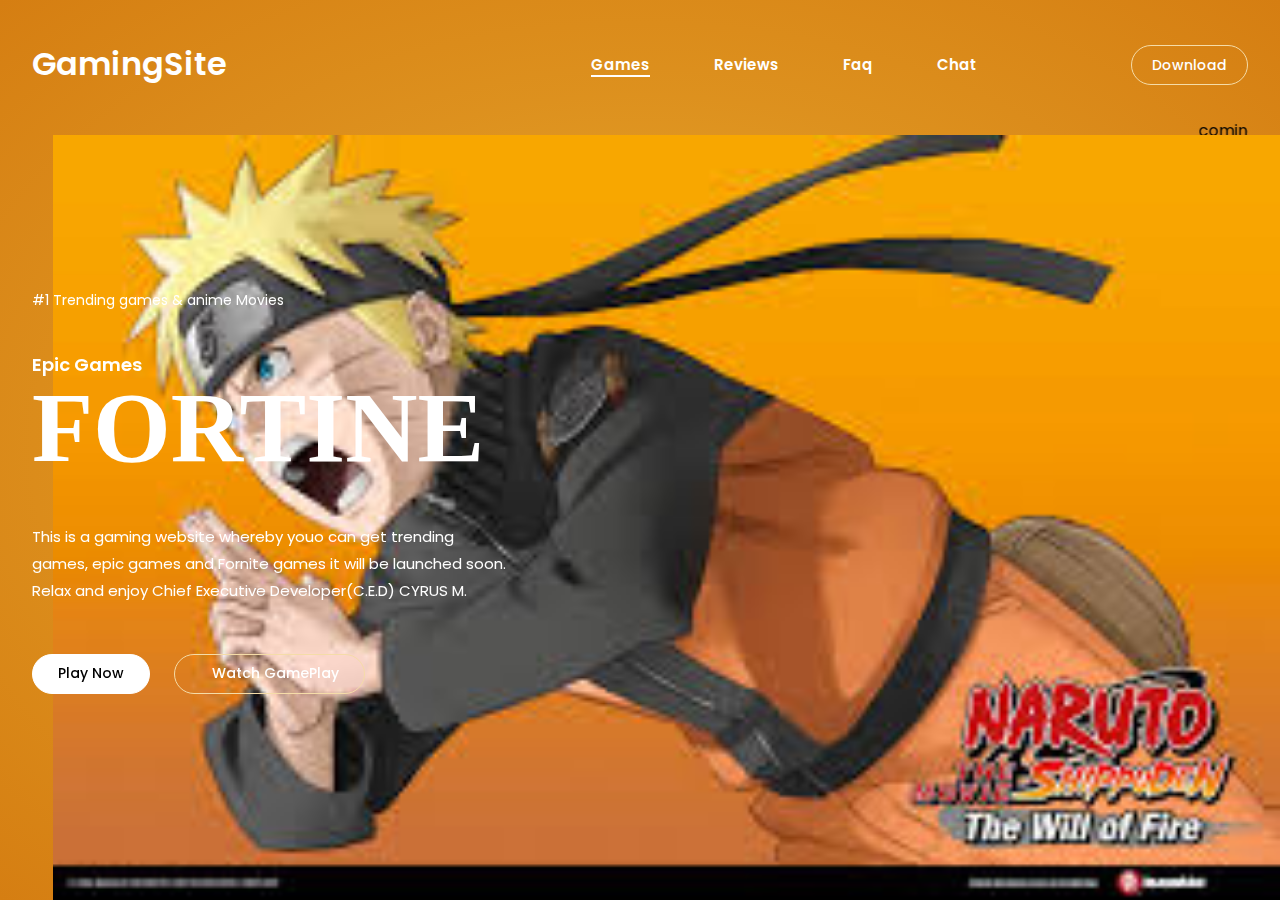
<file: index.html>
<!DOCTYPE html>
<html lang="en">
<head>
    <meta charset="UTF-8">
    <meta name="viewport" content="width=device-width, initial-scale=1.0">
    <title>Gaming Website with HTML & CSS</title>
    <link rel="stylesheet" href="style.css">
    <!-- font size poppins -->
    
    <link rel="preconnect" href="https://fonts.googleapis.com">
    <link rel="preconnect" href="https://fonts.gstatic.com" crossorigin>
    <link href="https://fonts.googleapis.com/css2?family=Nunito:ital,wght@0,200..1000;1,200..1000&family=Poppins:
    ital,wght@0,100;0,200;0,300;0,400;0,500;0,600;0,700;0,800;0,900;1,100;1,200;1,300;1,400;1,500;1,600;1,700;1,800;1,900&display=swap" rel="stylesheet">

    <!-- cdnjs fonts -->
    <link rel="stylesheet" href="https://cdnjs.cloudflare.com/ajax/libs/font-awesome/6.5.2/css/all.min.css" integrity="sha512-SnH5WK+bZxgPHs44uWIX+LLJAJ9/2PkPKZ5QiAj6Ta86w+fsb2TkcmfRyVX3pBnMFcV7oQPJkl9QevSCWr3W6A==" crossorigin="anonymous" referrerpolicy="no-referrer" />
    
</head>

<!--     Simple gaming site
A beginner project -->
    
<body>
    <section class="hero">
        <div class="main-width">
            <header>
                
                <div class="logo">
                    <h2><a href="#">GamingSite</a></h2>
                </div>
                <nav>
                    <ul>
                        <li class="active"><a href="#">Games</a></li>
                        <li><a href="Reviews.html" target="_blank">Reviews</a></li>
                        <li><a href="Faq.html" target="_blank">Faq</a></li>
                        <li><a href="Chat.html" target="_blank">Chat</a></li>
                        <li class="btn"><a href="#">Download</a></li>
                    </ul>
                </nav>
            </header>

            <marquee behavior="scroll" direction="left">
                coming soon !!!
            </marquee>
            <div class="content">
                <div class="main-text">
                    <h6>#1 Trending games & anime Movies</h6>
                    <h3>Epic Games</h3>
                    <h1>FORTINE</h1>
                    <p>This is a gaming website whereby youo can get
                        trending games, epic games and Fornite games 
                        it will be launched soon. Relax and enjoy
                        Chief Executive Developer(C.E.D) CYRUS M. 
                    </p>
                    <a href="#">Play Now</a>
                    <a href="#" class="cta"><i class="fa-solid fa-play"></i>Watch GamePlay</a>
                </div>

                <div class="socials">
<a href="https://www.microsoft.com"><i class="fa-brands fa-windows"></i></a>
<a href="https://apps.apple.com/us/genre/ios-games/id6014"><i class="fa-brands fa-apple"></i></a>
<a href="https://www.nintendo.com/sg/games/switch/index.html"><i class="fa-solid fa-n"></i></a>
<a href="https://poki.com/en/mobile"><i class="fa-solid fa-mobile"></i></a>
<a href="https://store.playstation.com/en-us/pages/browse"><i class="fa-brands fa-playstation"></i></a>
<a href="https://www.xbox.com/en-US/games"><i class="fa-brands fa-xbox"></i></a>
                </div>

                <div class="image">
                    <img src="images/2.jpg" alt="" >
                </div>
            </div>
        </div>

    </section>
</body>
</html>
</file>
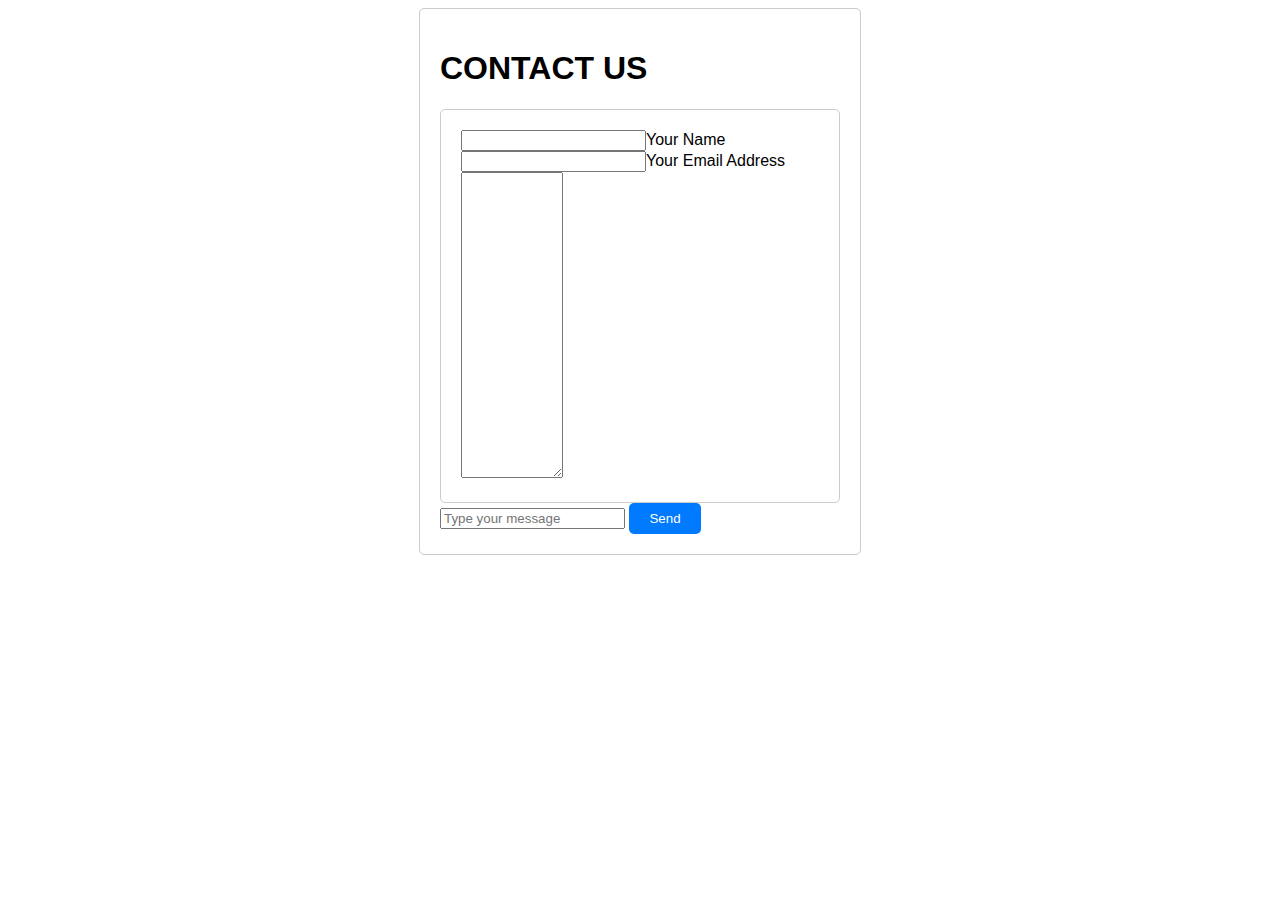
<file: Chat.html>
<!DOCTYPE html>
<html lang="en">
<head>
    <meta charset="UTF-8">
    <meta name="viewport" content="width=device-width, initial-scale=1.0">
    <title>Document</title>
     <title>Chat</title>   
 <link rel="stylesheet" href="Chat.css">
</head>
<body>
<div class="chat-container">

	<h1>CONTACT US</h1>
    <div class="chat-container" id="chat-messages">
<!-- Messages will be displayed here -->

<input type="name"><label>Your Name</label>
<input type="name"><label>Your Email Address</label>

<textarea id="chat" cols="10" rows="20"></textarea>
    </div>
    <input type="text" id="messaging-input" placeholder="Type your message">
    <button id="send-button">Send</button>
</div>
<script src="chat.js"></script>
</body>
</html>
</file>
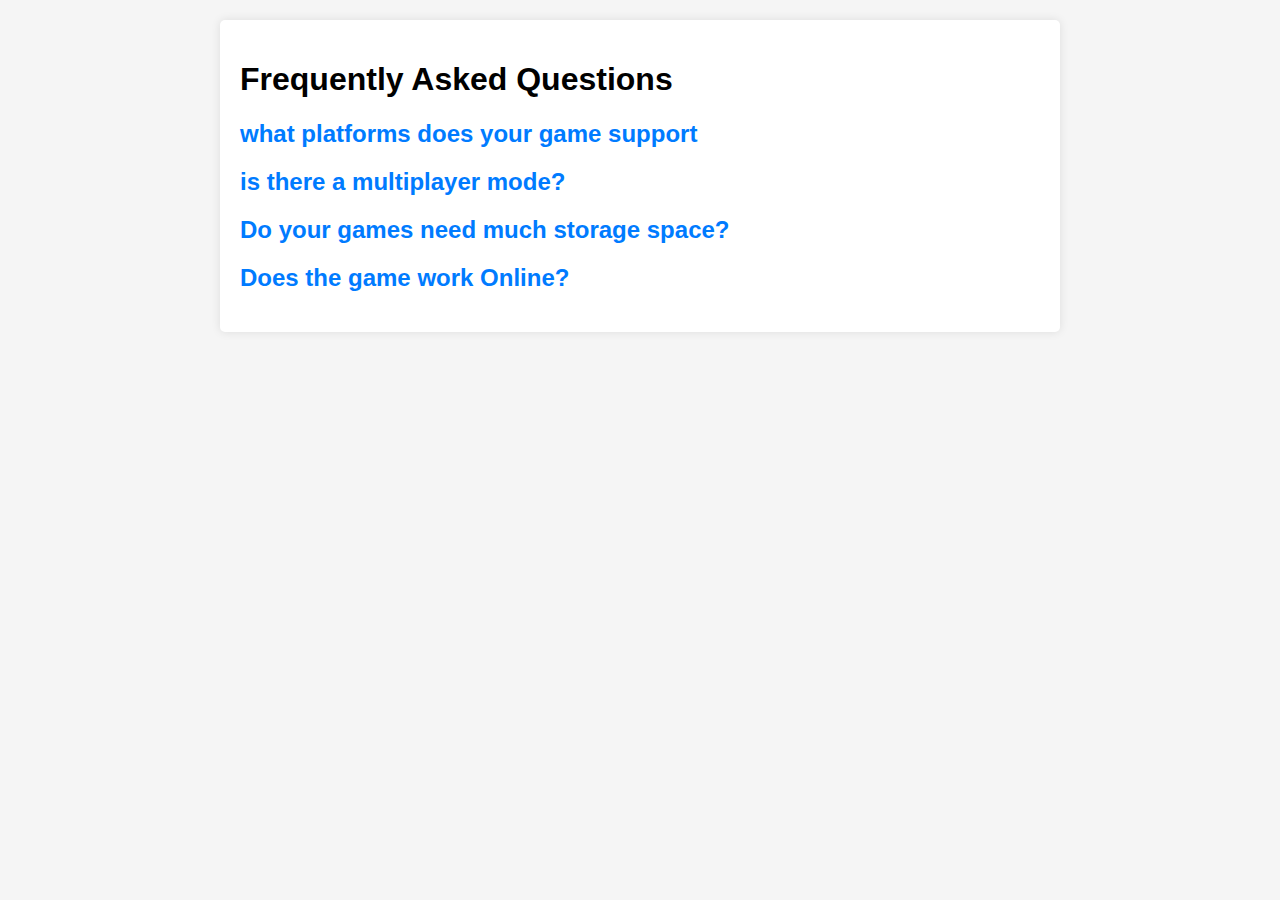
<file: Faq.html>
<!DOCTYPE html>
<html lang="en">
<head>
    <meta charset="UTF-8">
    <meta name="viewport" content="width=device-width, initial-scale=1.0">
    <title>FAQ</title>
    <link rel="stylesheet" href="Faq.css">
</head>
<body>
    <div class="faq-container">
        <h1>Frequently Asked Questions</h1>
        <div class="far-list">
            <div class="faq-item">
                <h2 class="question">what platforms does your game support</h2>
                <p class="answer">Our game is available on PC, Xbox, PlayStation and Smartphones</p>

            </div>
            <div class="faq-item">
                <h2 class="question">is there a multiplayer mode?</h2>
                <p class="answer">Yes, our game features both online and local multiplayer modes</p>
            </div>

             <div class="faq-item">
                <h2 class="question">Do your games need much storage space?</h2>
                <p class="answer">Our games does not occupy much space - they are storage efficient</p>
            </div>

            <div class="faq-item">
                <h2 class="question">Does the game work Online?</h2>
                <p class="answer">Either online or Offline can be played</p>
            </div>
        </div>
    </div>
    <script src="faq.js"></script>
</body>
</html>
</file>
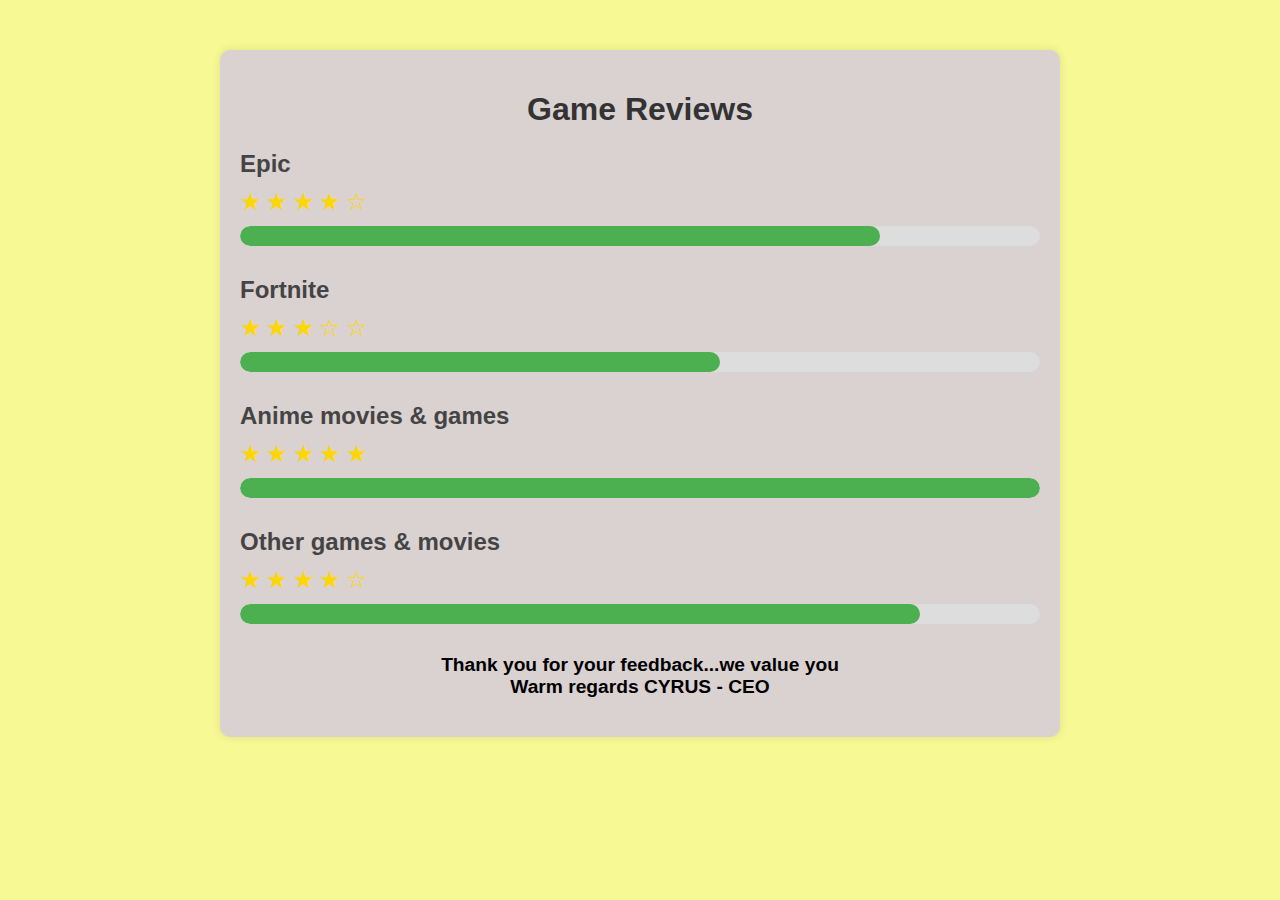
<file: Reviews.html>
<!DOCTYPE html>
<html lang="en">
<head>
    <meta charset="UTF-8">
    <meta name="viewport" content="width=device-width, initial-scale=1.0">
    <title>Game Reviews</title>
    <link rel="stylesheet" href="reviews.css">
</head>
<body>
    <div class="container">
        <h1>Game Reviews</h1>

        <div class="game-review">
            <h2>Epic</h2>
            <div class="stars">
                <span class="star">&#9733;</span>
                <span class="star">&#9733;</span>
                <span class="star">&#9733;</span>
                <span class="star">&#9733;</span>
                <span class="star">&#9734;</span>
            </div>
            <div class="rating-bar">
                <div class="rating" style="width: 80%;"></div>
            </div>
        </div>

        <div class="game-review">
            <h2>Fortnite</h2>
            <div class="stars">
                <span class="star">&#9733;</span>
                <span class="star">&#9733;</span>
                <span class="star">&#9733;</span>
                <span class="star">&#9734;</span>
                <span class="star">&#9734;</span>
            </div>
            <div class="rating-bar">
                <div class="rating" style="width: 60%;"></div>
            </div>
        </div>

        <div class="game-review">
            <h2>Anime movies & games</h2>
            <div class="stars">
                <span class="star">&#9733;</span>
                <span class="star">&#9733;</span>
                <span class="star">&#9733;</span>
                <span class="star">&#9733;</span>
                <span class="star">&#9733;</span>
            </div>
            <div class="rating-bar">
                <div class="rating" style="width: 100%;"></div>
            </div>
        </div>

        <div class="game-review">
            <h2>Other games & movies</h2>
            <div class="stars">
                <span class="star">&#9733;</span>
                <span class="star">&#9733;</span>
                <span class="star">&#9733;</span>
                <span class="star">&#9733;</span>
                <span class="star">&#9734;</span>
            </div>
            <div class="rating-bar">
                <div class="rating" style="width: 85%;"></div>
            </div>
        </div>

        <footer>
            <p>Thank you for your feedback...we value you<br>
            Warm regards CYRUS - CEO</p>
        </footer>
    </div>
</body>
</html>
</file>
<file: style.css>
*{
    padding: 0;
    margin: 0;
    box-sizing: border-box;
    font-family: 'poppins', sans-serif;
}
body{
    overflow-x: hidden;
}
.main-width{
width: 1400px;
max-width: 95%;
margin: 0 auto;
}
.hero{
    height: 100%;
    width: 100%;
    min-height: 100vh;
    background: radial-gradient(#f9d349, 20%, #d57e12);
    position: relative;
}
.hero header .logo h2 a{
    display: block;
    font-size: 32px;
    font-weight: 600;
    text-decoration: none;
    color: white;
}
.hero header{
    display: flex;
    align-items: center;
    justify-content: space-between;
    padding: 40px 0 30px;
}
nav ul li{
    list-style: none;
    display: inline-block;
}
nav ul li a{
    text-decoration: none;
    color: white;
    margin-left: 60px;
    font-size: 15px;
    font-weight: 600;
    border-bottom: 2px solid transparent;
    transition: .4s;
}
nav ul li:not(:last-child) a:hover,
nav ul li:not(:last-child) a:focus{
    border-bottom: 2px solid white;
}
nav ul li.active a{
    border-bottom: 2px solid white;
}
nav ul li.btn a{
    background: transparent;
    color: white;
    border: 1px solid #f5dca8;
    padding: 9px 20px;
    border-radius: 30px;
    line-height: 1.4;
    font-size: 14px;
    font-weight: 500;
    margin-left: 150px;
}
nav ul li.btn:hover a{
    border: 1px solid white;
    color: black;
    background: white;
    transition: .4s;
}
.content{
    padding-top: 140px;
}
.content .main-text{
position: relative;
z-index: 2;
margin-bottom: 50px;
}
.content .main-text h6{ 
    font-size: 14px;
    font-weight: 400;
    color: white;
    margin-bottom: 40px;
}
.content .main-text h1{
    font-size: 100px;
    line-height: 1;
    color: white;
    margin: 0px 0px 45px;
    font-family: 'permanent Marker', cursive;
}
.content .main-text h3{
    font-size: 18px;
    font-weight: 600;
    color: white;
}
.content .main-text p{
    max-width: 100%;
    width: 480px;
    color: white;
    line-height: 1.8;
    font-size: 15px;
    margin-bottom: 50px;
}
.content .main-text a{
    display: inline-block;
    text-decoration: none;
    color: black;
    background: white;
    border: 1px solid white;
    padding: 9px 25px;
    line-height: 1.4;
    border-radius: 30px;
    font-size: 14px;
    font-weight: 500;
}
.content .main-text a:hover{
    transform: scale(1.2);
    border: 1px solid #f5dca8;
    background: transparent;
    color: white;
    transition: .4s;
}
.content .main-text a.cta{
    border: 1px solid #f5dca8;
    color: white;
    background: transparent;
    margin-left: 20px;
}
.content .main-text a.cta i{
    margin-right: 12px;
}
.content .main-text a.cta:hover{
    color: black;
    background: white;
    border: 1px solid white;
    transition: .4s;
}
.content .social{
    position: relative;
    z-index: 2;
    margin-top: 200px;
    padding-bottom: 40px;
}
.content .socials a{
    display: inline-block;
    color: #f5dcac;
    margin-right: 25px;
    font-size: 24px;
}
.content .social a:hover{
    transform: scale(1.2);
    transition: .4s;
    color: white;
}
.image{
    position: absolute;
    width: 100%;
    height: 85%;
    bottom: 0;
    right: 0;
    text-align: right;
}
.image img{
    height: 100%;
}
</file>
<file: Chat.css>
body{
    font-family: Arial, sans-serif;
}
.chat-container{
    max-width: 400px;
    margin: 0 auto;
    padding: 20px;
    border: 1px solid #ccc;
    border-radius: 5px;
}

.chat-messages{
    max-height: 300px;
    overflow-y: auto;
    border: 1px solid #ccc;
    border-radius: 5px;
    padding: 10px;
    margin-bottom: 10px;
}
#message-input{
    width: calc(100%-80px);
    padding: 8px;
    margin-right: 10px;
    border-radius: 5px;
    border: 1px solid #ccc;
}

#send-button{
    padding: 8px 20px;
    border-radius: 5px;
    border: none;
    background-color: #007bff;
    color: #fff;
    cursor: pointer;
}
#send-button:hover{
    background-color: #0056b3;
}
</file>
<file: Faq.css>
body{
    font-family: Arial, sans-serif;
    background-color: #f5f5f5;
    margin: 0;
    padding: 0;
}
.faq-container{
    max-width: 800px;
    margin: 20px auto;
    padding: 20px;
    background-color: #fff;
    border-radius: 5px;
    box-shadow: 0 0 10px rgba(0, 0, 0, 0.1);
}
.faq-list{
    margin-top: 20px;
}
.faq-item{
    margin-bottom: 20px;
}
.question{
    color: #007bff;
    cursor: pointer;
}
.answer{
    display: none;
}
</file>
<file: reviews.css>
body {
    font-family: Arial, sans-serif;
    background-color: #ecf0076e;
    margin: 0;
    padding: 0;
}

.container {
    width: 80%;
    max-width: 800px;
    margin: 50px auto;
    background-color: #dad1d1;
    padding: 20px;
    box-shadow: 0 0 10px rgba(0, 0, 0, 0.1);
    border-radius: 10px;
}

h1 {
    text-align: center;
    color: #333;
}

.game-review {
    margin-bottom: 30px;
}

.game-review h2 {
    margin: 0;
    padding: 0;
    color: #444;
    font-size: 24px;
}

.stars {
    margin: 10px 0;
}

.star {
    font-size: 24px;
    color: #FFD700;
}

.rating-bar {
    position: relative;
    height: 20px;
    background-color: #ddd;
    border-radius: 10px;
    overflow: hidden;
}

.rating {
    position: absolute;
    top: 0;
    left: 0;
    height: 100%;
    background-color: #4caf50;
    border-radius: 10px;
}
p{
   position: relative;
    text-align: center;
    font-size: larger;
    font-weight: 900;
}
</file>
